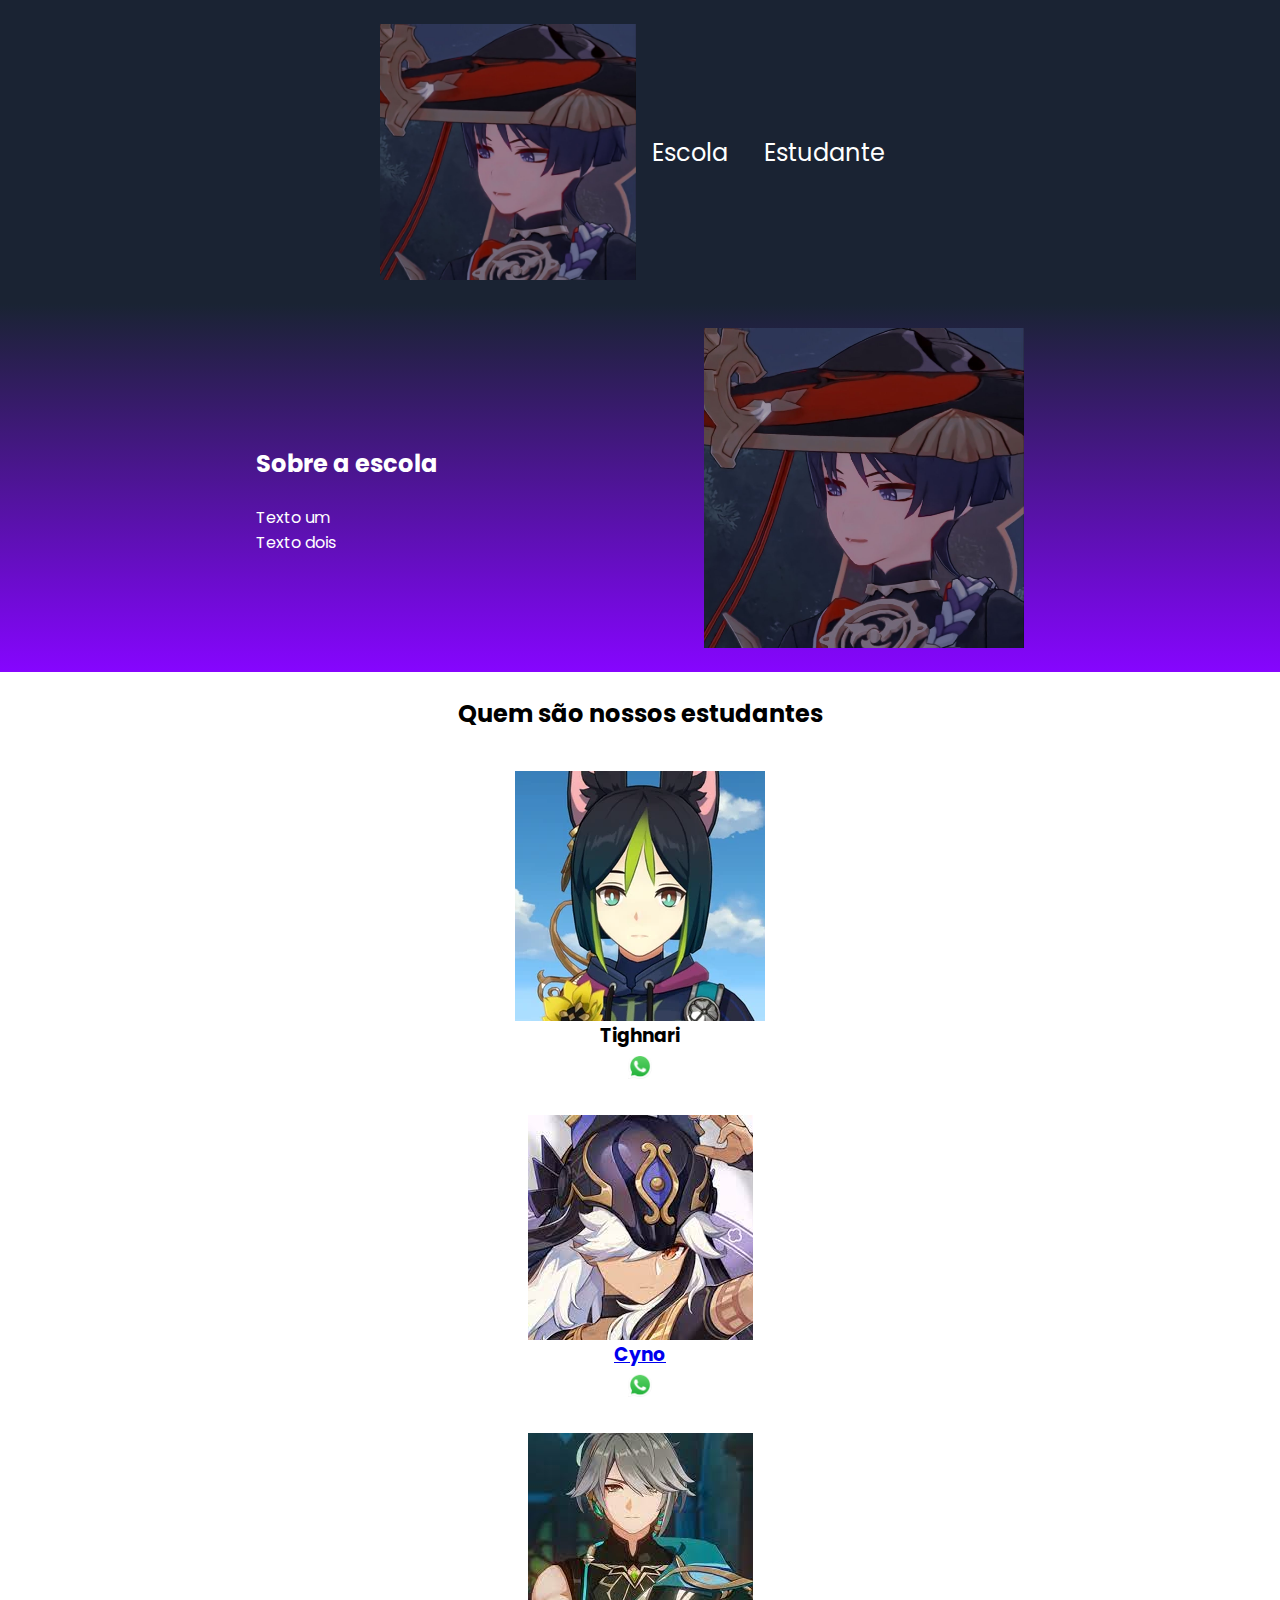
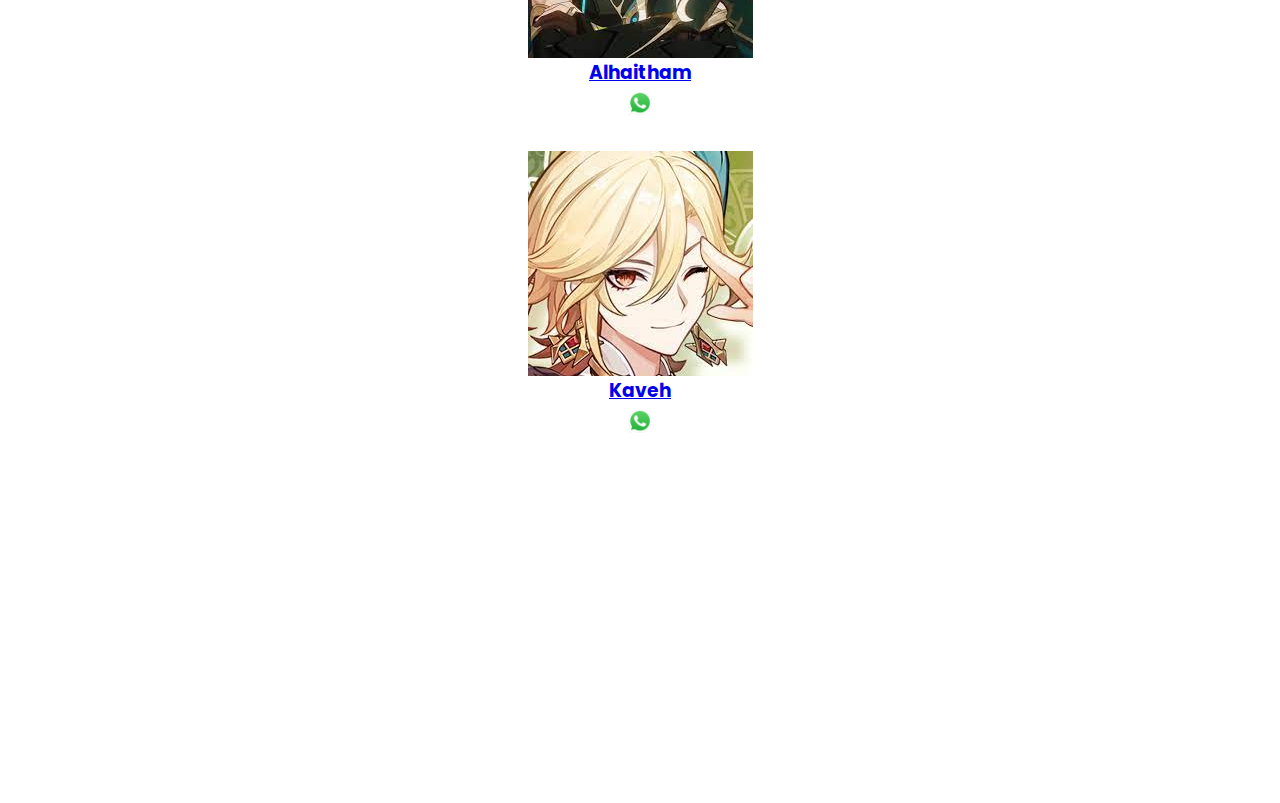
<file: 2bAD-main/index.html>
<html lang="en">

<head>
    <meta charset="UTF-8">
    <meta http-equiv="X-UA-Compatible" content="IE=edge">
    <meta name="viewport" content="width=device-width, initial-scale=1.0">
    <title>Document</title>
    <link rel="stylesheet" href="style.css">
    <link rel="preconnect" href="https://fonts.googleapis.com">
    <link rel="preconnect" href="https://fonts.gstatic.com" crossorigin>
    <link href="https://fonts.googleapis.com/css2?family=Poppins&display=swap" rel="stylesheet">


</head>

<body>
    <header class="cabecalho">
        <img class="cabecalho-imagem" src="imagem.jpeg" alt="Imagem do logotipo da Alura.">
        <ul class="cabecalho-lista">
            <li class="cabecalho-lista-item">Escola</li>
            <li class="cabecalho-lista-item">Estudante</li>
        </ul>
    </header>

    <section class="escola">
        <div class="escola-div-conteudo">
            <h2 class="escola-titulo">Sobre a escola</h2>
            <p class="escola-texto-um">Texto um</p>
            <p class="escola-texto-dois">Texto dois</p>
        </div>
        <img class="escola-imagem" src="imagem.jpeg" alt="">
    </section>

    <section class="estudantes">

        <h2 class="estudante-titulo">Quem são nossos estudantes</h2>

        <!--inicio do meu estudante-->
        <div class="estudante-div">

            <img class="estudante-imagem" src="estudante.jpeg" alt="Imagem de um estudante">
            <h3 class="estudante-nome">Tighnari</h3>
            <a href=" http://www.google.com.br"><img class="estudante-icone" src="iconeWhatsapp.png"
                    alt="icone whatsapp">
        </div>
        <!--fim do meu estudante-->

        <!--inicio do meu estudante-->
        <div class="estudante-div">

            <img class="estudante-imagem" src="estudante1.jpeg" alt="Imagem de um estudante">
            <h3 class="estudante-nome">Cyno</h3>
            <a href="http://www.google.com.br"><img class="estudante-icone" src="iconeWhatsapp.png"
                    alt="icone whatsapp">
        </div>
        <!--fim do meu estudante-->

        <!--inicio do meu estudante-->
        <div class="estudante-div">

            <img class="estudante-imagem" src="estudante2.jpeg" alt="Imagem de um estudante">
            <h3 class="estudante-nome">Alhaitham</h3>
            <a href="http://www.google.com.br"><img class="estudante-icone" src="iconeWhatsapp.png"
                    alt="icone whatsapp">
        </div>
        <!--fim do meu estudante-->

        <!--inicio do meu estudante-->
        <div class="estudante-div">

            <img class="estudante-imagem" src="estudante3.jpeg" alt="Imagem de um estudante">
            <h3 class="estudante-nome">Kaveh</h3>
            <a href="http://www.google.com.br"><img class="estudante-icone" src="iconeWhatsapp.png"
                    alt="icone whatsapp">
        </div>
        <!--fim do meu estudante-->


    </section>





    <br><br><br><br><br><br><br>
    <br><br><br><br><br><br><br>

</body>

</html>
</file>
<file: 2bAD-main/style.css>
* {
    margin: 0;
    padding: 0;
}

* .cabecalho {
    background-color: hwb(217 10% 80%);
    color: white;
    display: flex;
    justify-content: center;
    align-items: center;
    padding: 24px 0;

}

.cabecalho-imagem {
    width: 20%;
}

.cabecalho-lista-item {
    display: inline-block;
    margin: 0 16px;
    font-size: 24px;
}

.escola-imagem {
    width: 25%;
}

.escola {
    background-image: linear-gradient(hwb(217 10% 80%), #8605ff);
    color: white;
    display: flex;
    justify-content: center;
    align-items: center;
    padding: 24px 0;
}

.escola-div-conteudo {
    width: 35%;
}

.escola-titulo {
    padding: 24px 0;
}

.estudante-div {
    text-align: center;
    padding: 16px 0;
}

.estudante-icone {
    width: 24px;
    padding: 4px 8px;
}

body {
    font-family: 'Poppins', sans-serif;
}

.estudante-todos {
    display:grid;
    grid-template-columns: 20% 20% 20% 20% 20%;
}
.estudante-titulo{
 text-align: center;
 padding: 24px 0;

}
</file>
